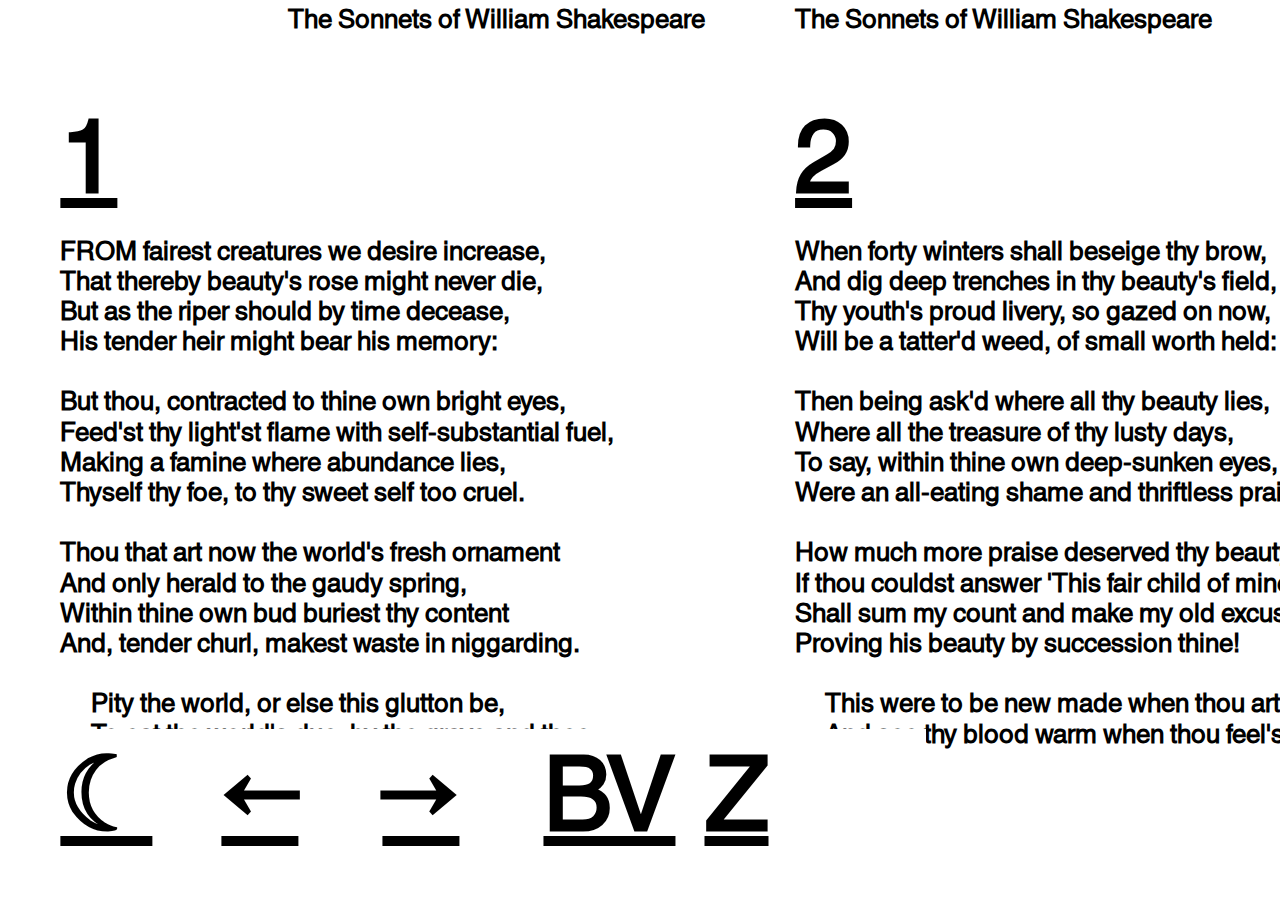
<file: index.html>
<html>
    <meta name="viewport" content="width=device-width, initial-scale=1, minimum-scale=1" />
    <body>
        <div class="page-wrapper">
            <div class="page">

                <p class="line title text-align-right">
                    The Sonnets of William Shakespeare
                </p>

                <div id="poem-body"></div>

            </div>

            <div class="page page-r">
                <p class="line title">
                    The Sonnets of William Shakespeare
                </p>
                <p class="line title title-r">
                </p>

                <div id="poem-body-r"></div>
            </div>
        </div>
        <div class="flex-row controls">
            <h1 class="header">
                <a id="dark-mode-toggle">☽</a>
            </h1>
            <h1 class="header">
                <a id="decrement-control">←</a>
            </h1>
            <h1 class="header">
                <a id="increment-control">→</a>
            </h1>
            <h1 class="header">
                <a id="toggle-view">BV</a>
            </h1>
            <h1 class="header">
                <a id="toggle-zoom">Z</a>
            </h1>
        </div>
    </body>

    <template id="page-template">
        <div class="page">
            <p class="line title text-align-right">
                The Sonnets of William Shakespeare
            </p>

            <div id="poem-body"></div>
        </div>
    </template>

    <template id="poem-body-template">
        <div class="sonnet">
            <div class="flex-row">
                <h1 data-role="sonnet-number-header" class="header"></h1>
            </div>

            <div class="quatrain">
                <p data-role="row-0" class="line"></p>
                <p data-role="row-1" class="line"></p>
                <p data-role="row-2" class="line"></p>
                <p data-role="row-3" class="line"></p>
            </div>
            <div class="quatrain">
                <p data-role="row-4" class="line"></p>
                <p data-role="row-5" class="line"></p>
                <p data-role="row-6" class="line"></p>
                <p data-role="row-7" class="line"></p>
            </div>
            <div class="quatrain">
                <p data-role="row-8" class="line"></p>
                <p data-role="row-9" class="line"></p>
                <p data-role="row-10" class="line"></p>
                <p data-role="row-11" class="line"></p>
            </div>
            <div class="couplet">
                <p data-role="row-12" class="line"></p>
                <p data-role="row-13" class="line"></p>
            </div>
        </div>
    </template>

    <template id="poem-body-template-99">
        <div class="sonnet">
            <div class="flex-row">
                <h1 data-role="sonnet-number-header" class="header"></h1>
            </div>

            <div class="quatrain">
                <p data-role="row-0" class="line"></p>
                <p data-role="row-1" class="line"></p>
                <p data-role="row-2" class="line"></p>
                <p data-role="row-3" class="line"></p>
                <p data-role="row-4" class="line"></p>
            </div>
            <div class="quatrain">
                <p data-role="row-5" class="line"></p>
                <p data-role="row-6" class="line"></p>
                <p data-role="row-7" class="line"></p>
                <p data-role="row-8" class="line"></p>
            </div>
            <div class="quatrain">
                <p data-role="row-9" class="line"></p>
                <p data-role="row-10" class="line"></p>
                <p data-role="row-11" class="line"></p>
                <p data-role="row-12" class="line"></p>
            </div>
            <div class="couplet">
                <p data-role="row-13" class="line"></p>
                <p data-role="row-14" class="line"></p>
            </div>
        </div>
    </template>

    <head>
        <link rel="stylesheet" href="./sonnet_index.css">
        <script src="./sonnets.js"></script>
        <script src="./sonnet_index.js"></script>
    </head>
</html>
</file>
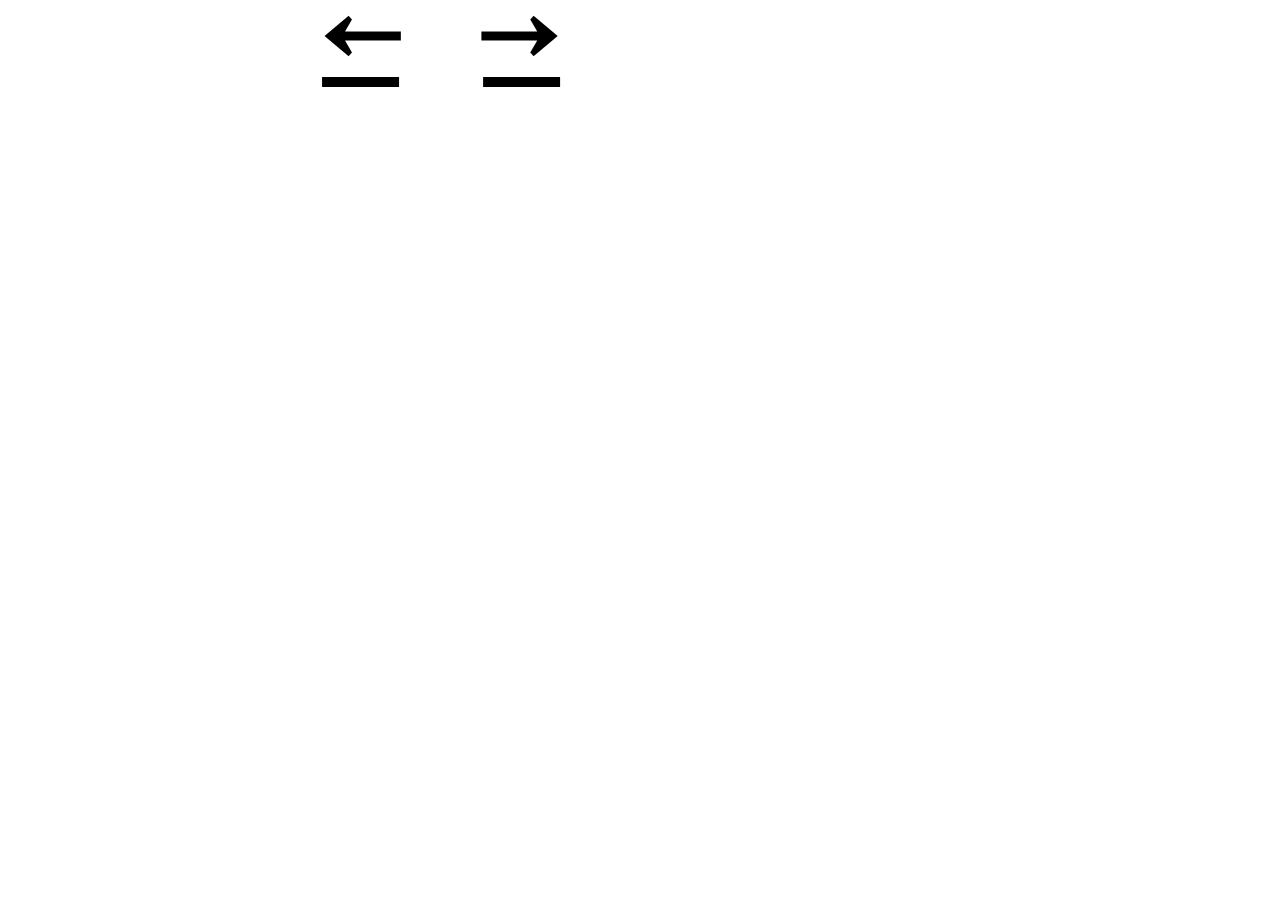
<file: sonnet_index.html>
<html>
    <meta name="viewport" content="width=device-width, initial-scale=1, minimum-scale=1" />
    <body>
        <div class="flex-row">
            <h1 id="sonnet-number-header" class="header"></h1>
            <h1 class="header"></h1>
            <h1 class="header">
                <a id="decrement-control">←</a>
            </h1>
            <h1 class="header">
                <a id="increment-control">→</a>
            </h1>
        </div>

        <div id="poem-body">
        </div>
    </body>

    <template id="poem-body-template">
        <div class="quatrain">
            <p data-role="row-0" class="line"></p>
            <p data-role="row-1" class="line"></p>
            <p data-role="row-2" class="line"></p>
            <p data-role="row-3" class="line"></p>
        </div>
        <div class="quatrain">
            <p data-role="row-4" class="line"></p>
            <p data-role="row-5" class="line"></p>
            <p data-role="row-6" class="line"></p>
            <p data-role="row-7" class="line"></p>
        </div>
        <div class="quatrain">
            <p data-role="row-8" class="line"></p>
            <p data-role="row-9" class="line"></p>
            <p data-role="row-10" class="line"></p>
            <p data-role="row-11" class="line"></p>
        </div>
        <div class="couplet">
            <p data-role="row-12" class="line"></p>
            <p data-role="row-13" class="line"></p>
        </div>
    </template>

    <template id="poem-body-template-99">
        <div class="quatrain">
            <p data-role="row-0" class="line"></p>
            <p data-role="row-1" class="line"></p>
            <p data-role="row-2" class="line"></p>
            <p data-role="row-3" class="line"></p>
            <p data-role="row-4" class="line"></p>
        </div>
        <div class="quatrain">
            <p data-role="row-5" class="line"></p>
            <p data-role="row-6" class="line"></p>
            <p data-role="row-7" class="line"></p>
            <p data-role="row-8" class="line"></p>
        </div>
        <div class="quatrain">
            <p data-role="row-9" class="line"></p>
            <p data-role="row-10" class="line"></p>
            <p data-role="row-11" class="line"></p>
            <p data-role="row-12" class="line"></p>
        </div>
        <div class="couplet">
            <p data-role="row-13" class="line"></p>
            <p data-role="row-14" class="line"></p>
        </div>
    </template>

    <head>
        <link rel="stylesheet" href="./sonnet_index.css">
        <script src="./sonnets.js"></script>
        <script src="./sonnet_index.js"></script>
    </head>
</html>
</file>
<file: sonnet_index.css>
@font-face {
    font-family: "HelveticaWorld-Bold";
    src:
        local("HelveticaWorld Bold"),
        url("./assets/fonts/HelveticaWorld-Bold.ttf") format("truetype")
}

@font-face {
    font-family: "Helvetica";
    src:
        local("Helvetica"),
        url("./assets/fonts/HelveticaWorld-Regular.ttf") format("truetype")
}

:root {
    --font-base: 100px;
    --font-scale: 32/31;
    --font-size: calc(var(--font-scale) * var(--font-base));
    --line-height-ratio: .78;
    --line-height-px: calc(var(--line-height-ratio) * var(--font-size));

    --small-font-size-ratio: calc(1/4);
    --small-font-size: calc(var(--font-size) * var(--small-font-size-ratio));
    --small-font-height-px: calc(var(--line-height-ratio) * var(--small-font-size));
    --small-vertical-margin: calc(1/2 * var(--small-font-height-px));

    --vertical-margin: calc(var(--small-font-height-px) + var(--small-vertical-margin));

    --page-width: calc(7 * var(--font-size));
}

body {
    font-family: "Helvetica";
    font-size: var(--font-size);
    font-weight: 700;
    line-height: var(--line-height-ratio);
    margin: 0;

}

.page-wrapper {
    display: flex;
    flex-direction: row;
}

.page {
    margin-left: calc(2 * var(--vertical-margin));
    width: var(--page-width);
}

.zoomed-out .page {
    width: 100%
}

.page-r {
    margin-left: calc(3 * var(--vertical-margin));
}

.dark-mode {
    background-color: black;
    color: white;
}

.header {
    font-size: var(--font-size);

    height: var(--line-height-px);
    margin: 0;

    font-weight: auto;

    width: calc(2 * var(--line-height-px));

    text-decoration: underline;
}

.header:hover {
    color: red;
}

.title:hover {
    color: inherit;
}


.quatrain, .couplet {
    margin-bottom: var(--vertical-margin);
    margin-top: var(--vertical-margin);
}

.couplet {
    margin-left: var(--vertical-margin);
}

.line {
    font-size: var(--small-font-size);

    height: var(--small-font-height-px);

    margin: 0;
    padding-top: var(--small-vertical-margin);
}

.title {
    text-decoration: none;
    width: calc(8 * var(--line-height-px));

    margin-bottom: calc(-1.5 * var(--small-font-height-px));
}

.title-r {
    margin-top: calc(2 * var(--small-font-height-px));
    margin-bottom: calc(-3.5 * var(--small-font-height-px));
}

.flex-row {
    display: flex;
    flex-direction: row;
}

.controls {
    position: fixed;
    bottom: 0;
    padding-top: calc(1 * var(--vertical-margin));

    /* we need to extend the bottom of the controls so they look decent on mobile */
    /* padding-bottom: calc(2 * var(--vertical-margin)); */
    padding-bottom: calc(12 * var(--vertical-margin));
    margin-bottom: calc(-10 * var(--vertical-margin));

    background-color: white;

    padding-left: calc(2* var(--vertical-margin));
    /* margin-left: calc(-2* var(--vertical-margin)); */


    padding-right: calc(2* var(--vertical-margin));
    margin-right: calc(-2* var(--vertical-margin));
}

.dark-mode .controls {
    background-color: black;

}

.controls-hidden .controls {
    display: none;
}


.hidden {
    display: none;
}

.text-align-right {
    text-align: right;
}

#sonnet-number-header {
    cursor: pointer;
}

.zoomed-out #poem-body {

    display: flex;
    flex-direction: column;
    flex-wrap: wrap;
    height: 100vh;

    place-content: flex-start;
}


.sonnet {
    padding-top: calc(4 * var(--vertical-margin));
    margin-bottom: calc(0 * var(--vertical-margin));

    margin-right: calc(2* var(--vertical-margin));
}


.second-page-hidden .page-r {
    display: none
}

@media only screen and (max-width: 1100px) {
    .page-r {
        display: none;
        color: blue;
    }
}

@media only screen and (max-width: 735px) {
    :root {
        --font-base: 93px;
    }
}

@media only screen and (max-width: 685px) {
    :root {
        --font-base: 85px;
    }
}

@media only screen and (max-width: 625px) {
    :root {
        --font-base: 80px;
    }
}
@media screen and (max-width: 590px) {
    :root {
        --font-base: 75px;
    }
}

@media screen and (max-width: 540px) {
    :root {
        --font-base: 70px;
    }
}

@media screen and (max-width: 510px) {
    :root {
        --font-base: 65px;
    }
}

@media screen and (max-width: 470px) {
    :root {
        --font-base: 60px;
    }
    .zoomed-out #poem-body {
        height: 85vh;
    }
}

@media screen and (max-width: 435px) {
    :root {
        --font-base: 55px;
    }
    .zoomed-out #poem-body {
        height: 85vh;
    }
}

@media screen and (max-width: 400px) {
    :root {
        --font-base: 50px;
    }
    .zoomed-out #poem-body {
        height: 85vh;
    }
}

@media screen and (max-width: 365px) {
    :root {
        --font-base: 45px;
    }
    .zoomed-out #poem-body {
        height: 85vh;
    }
}

@media screen and (max-width: 330px) {
    :root {
        --font-base: 40px;
    }

    .zoomed-out #poem-body {
        height: 80vh;
    }
}
</file>
